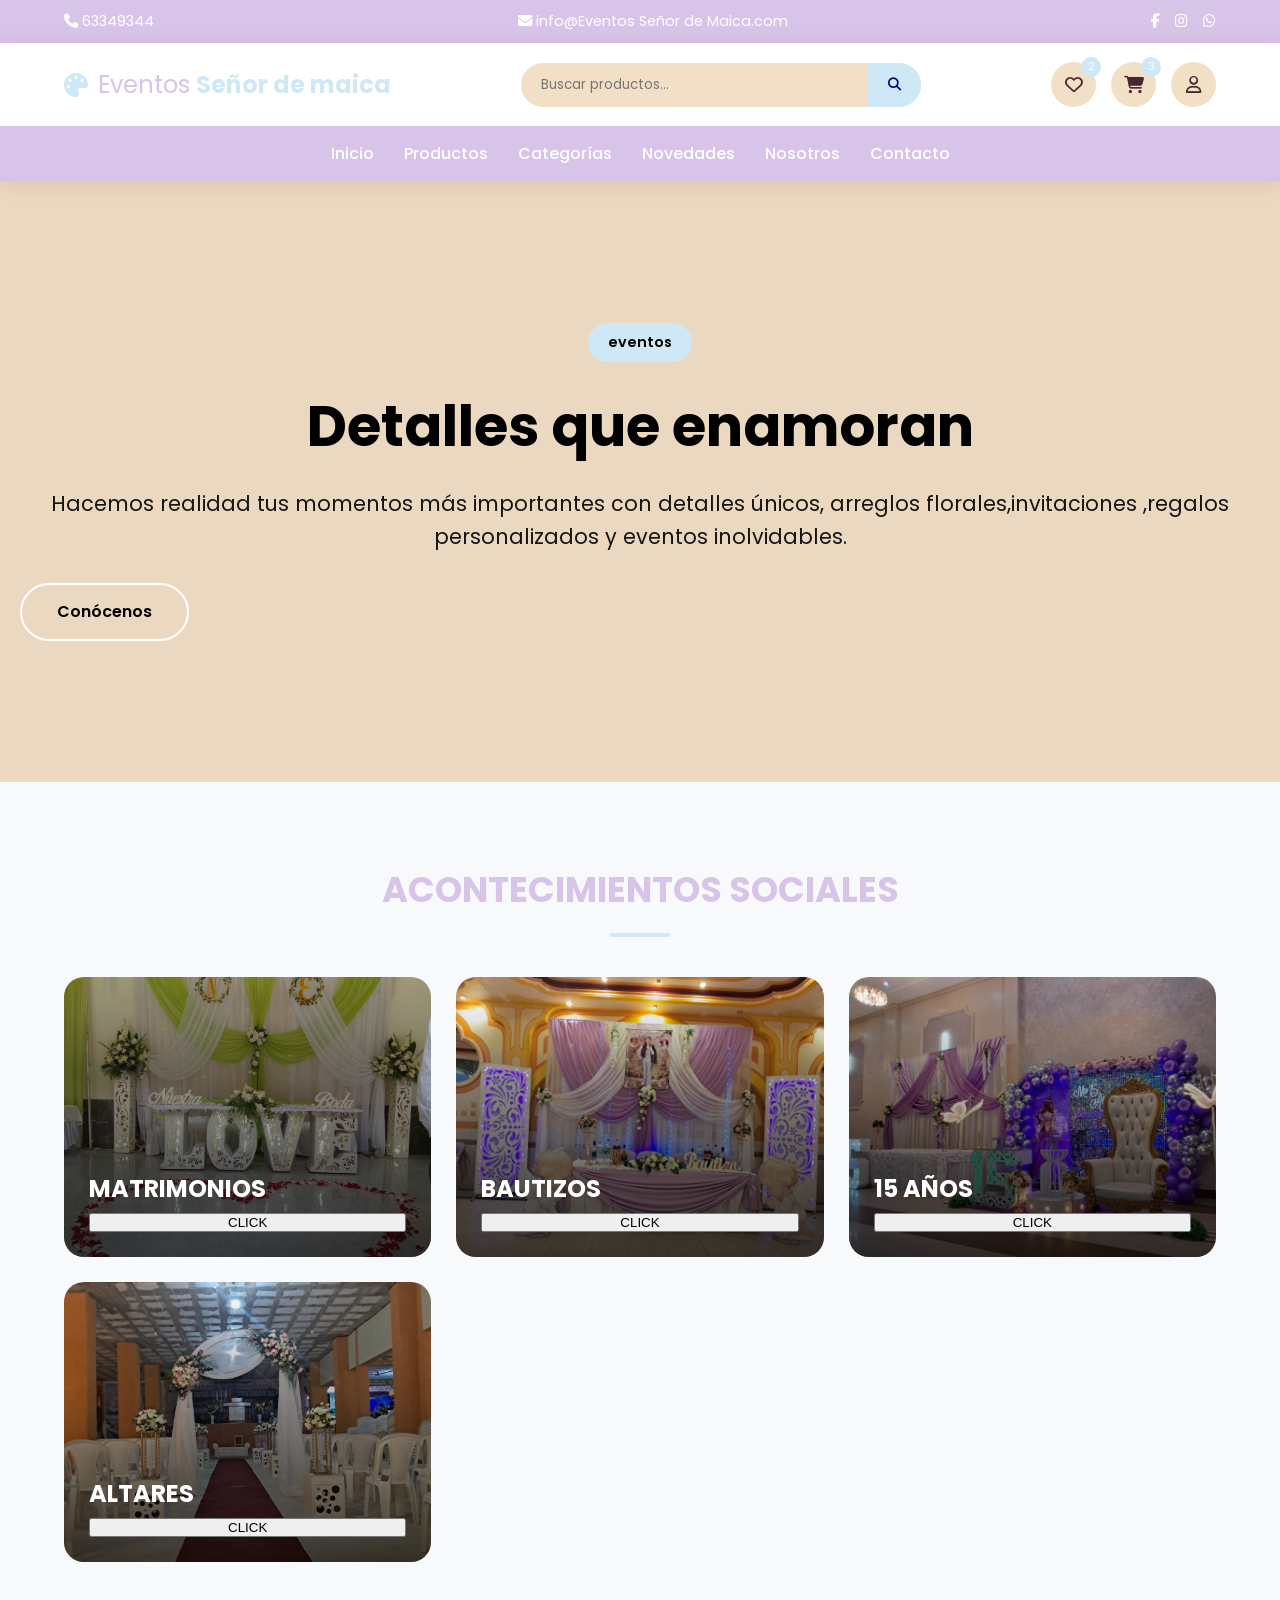
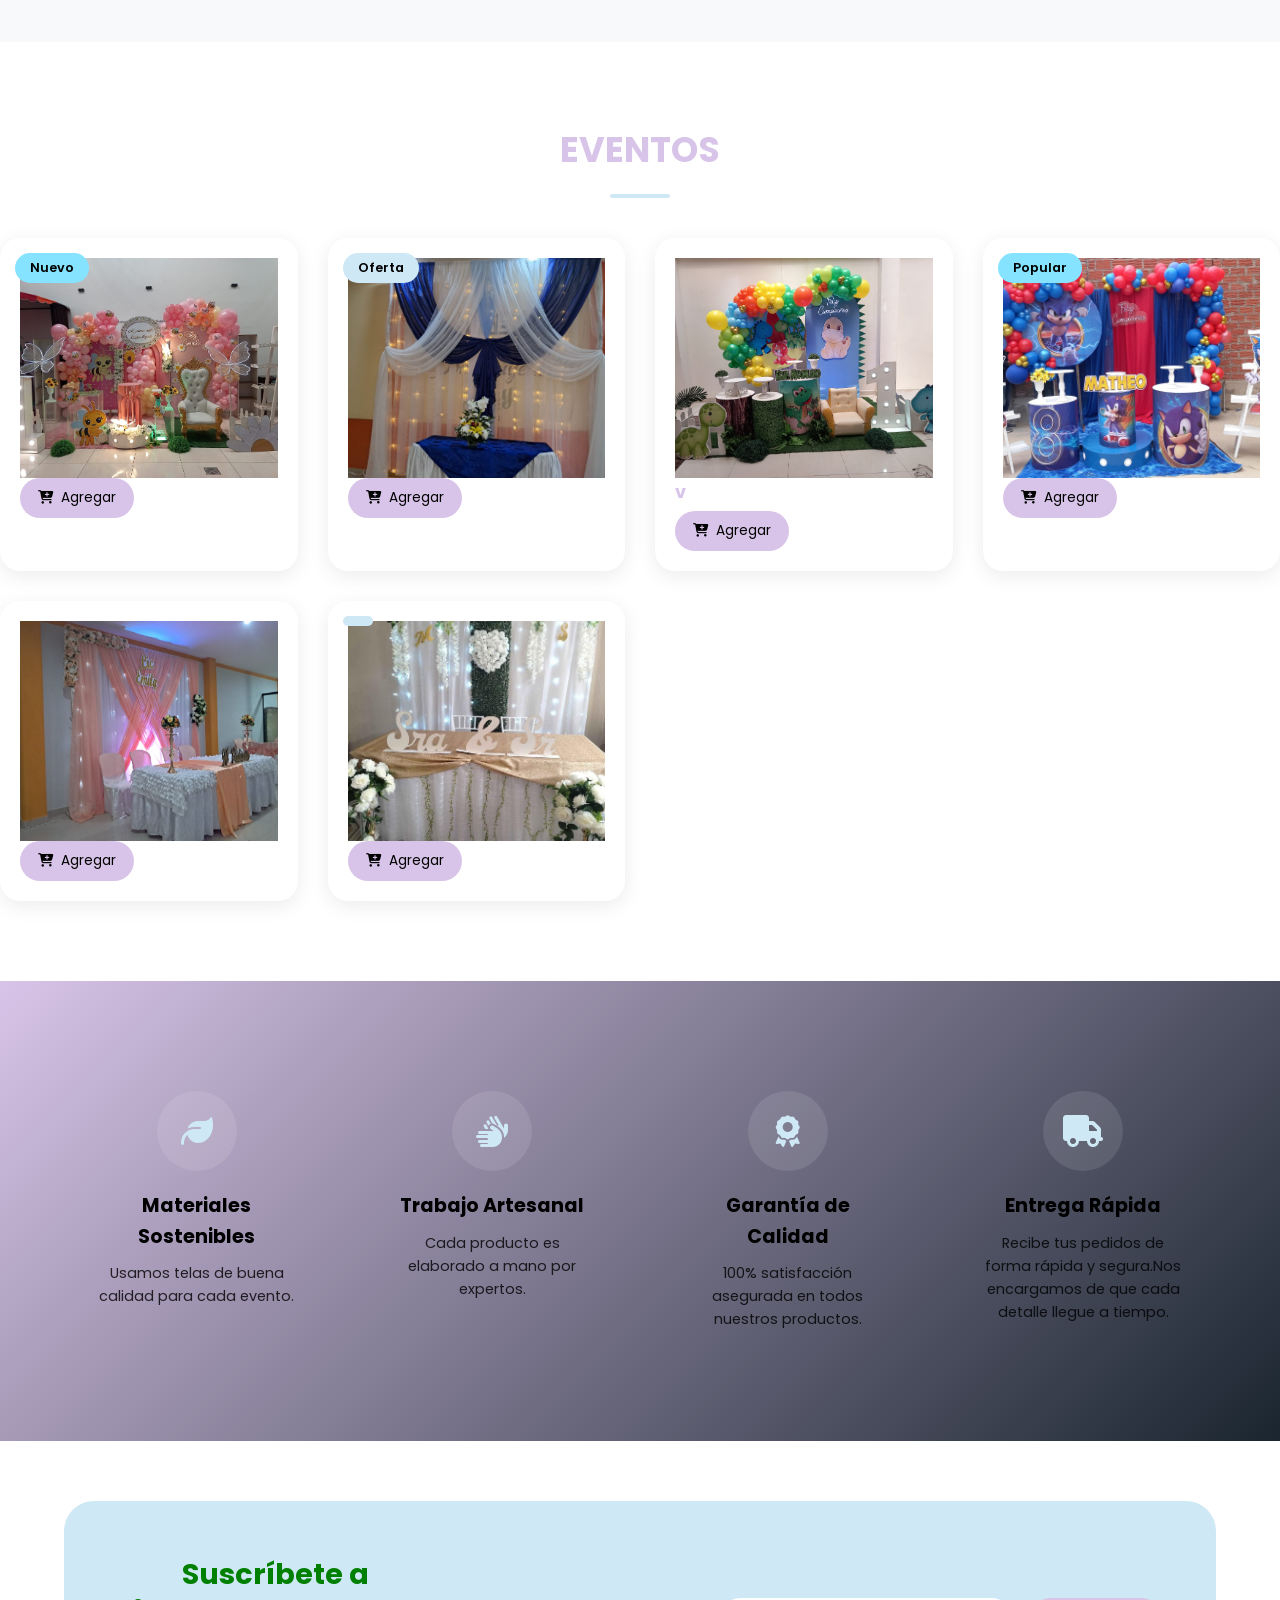
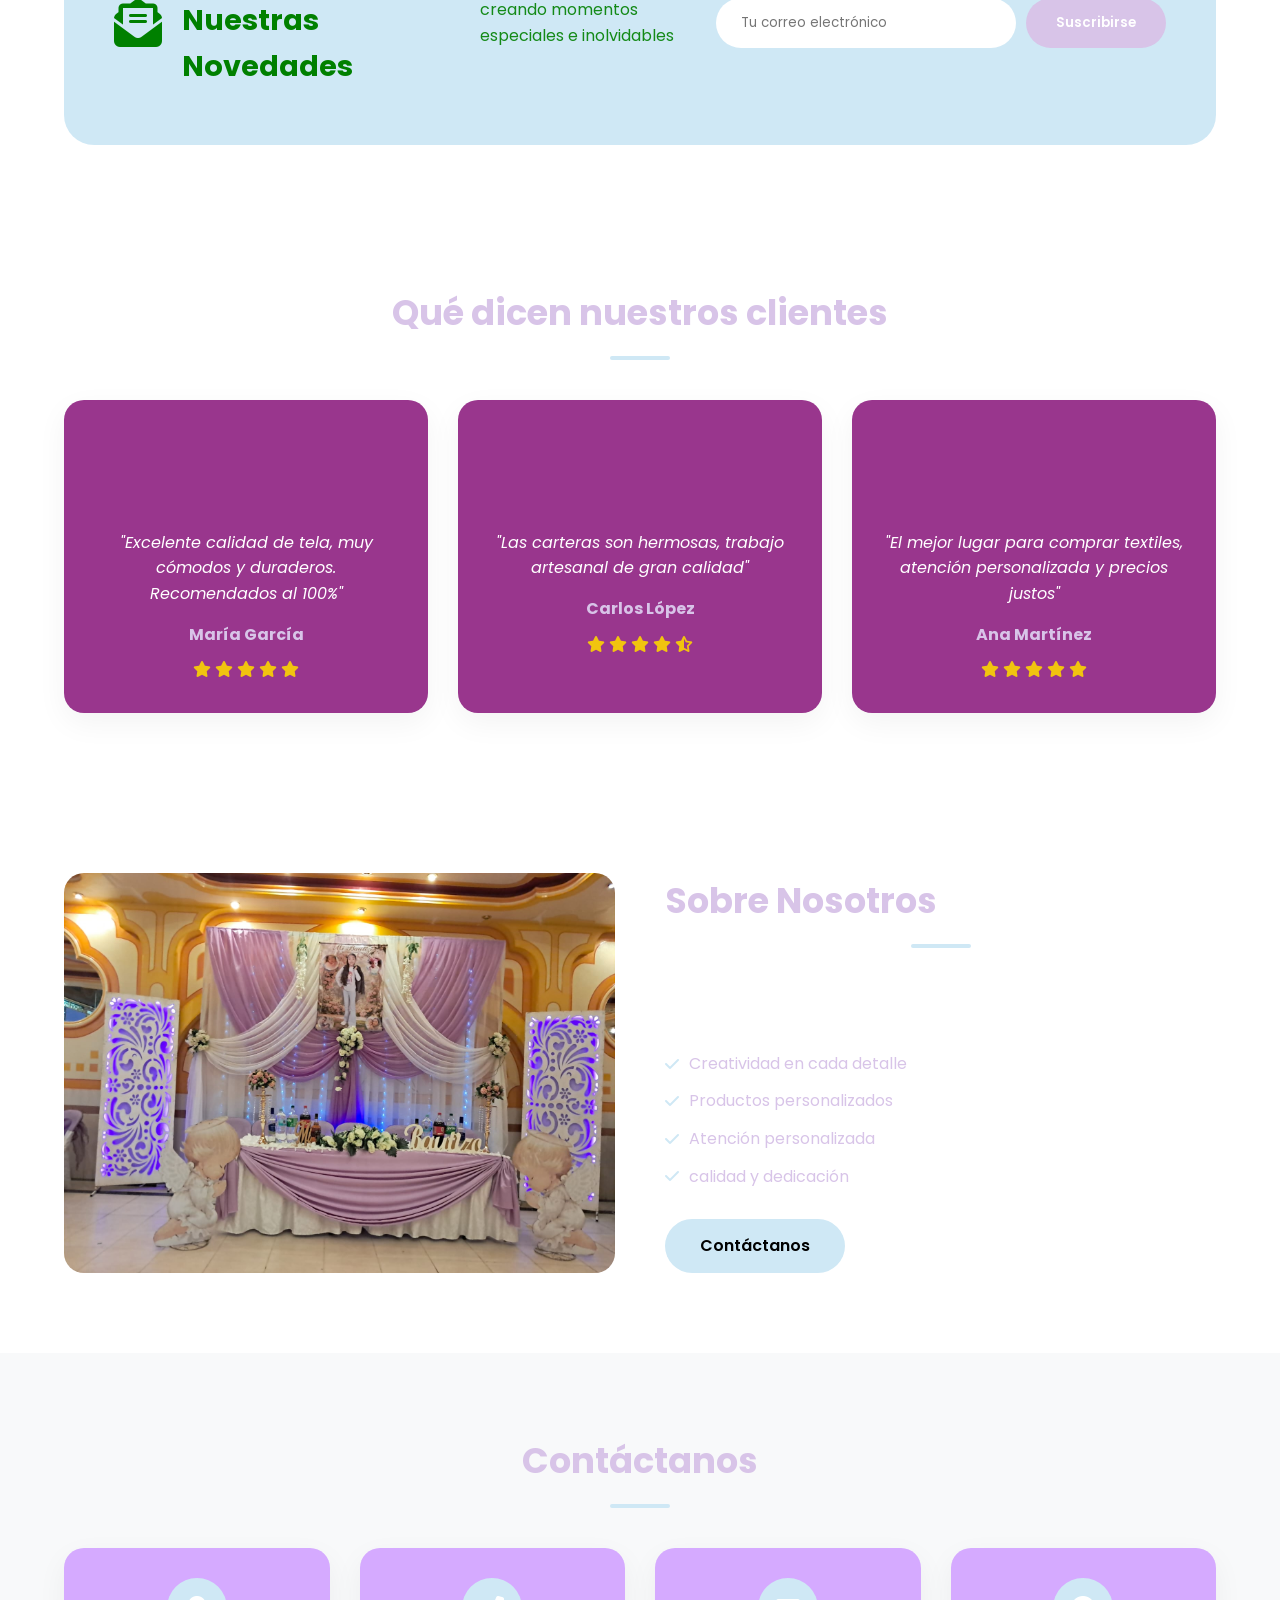
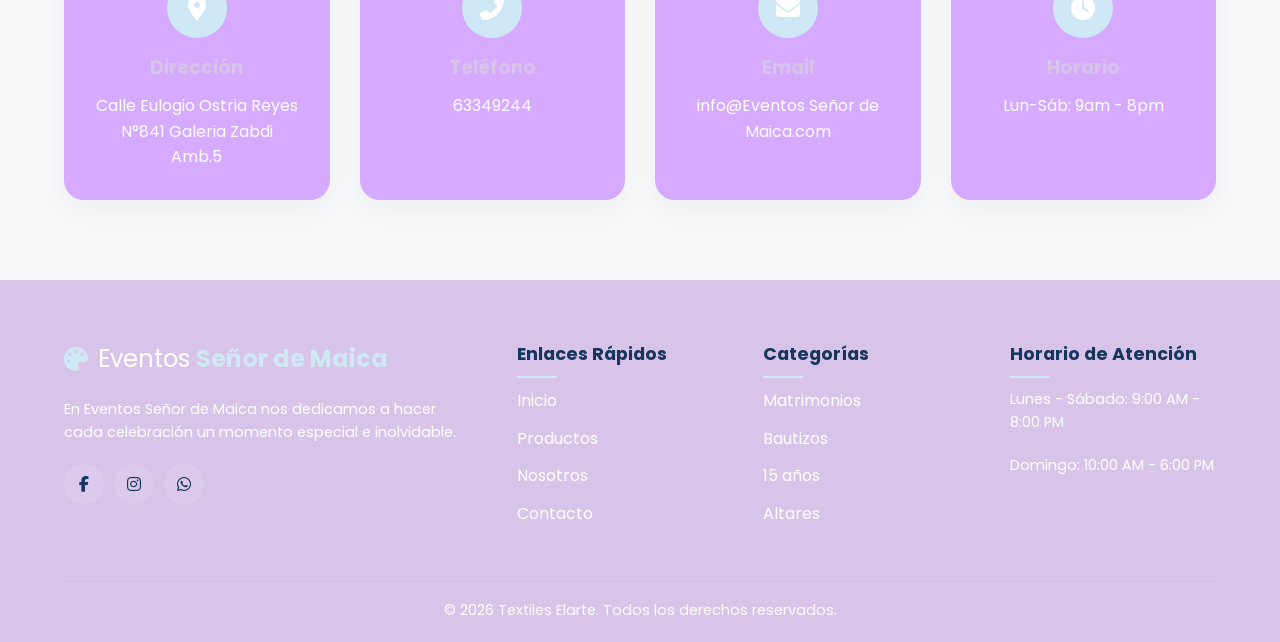
<file: index.html>
<!DOCTYPE html>
<html lang="es">
<head>
    <meta charset="UTF-8">
    <meta name="viewport" content="width=device-width, initial-scale=1.0">
    <title>Eventos Señor de maica- eventos</title>
    <link rel="stylesheet" href="styles.css">
    <link href="https://fonts.googleapis.com/css2?family=Poppins:wght@300;400;600;700&display=swap" rel="stylesheet">
    <link rel="stylesheet" href="https://cdnjs.cloudflare.com/ajax/libs/font-awesome/6.4.0/css/all.min.css">
    <style>
        li{
            color: black;
        }
    </style>
</head>
<body>
    <!-- Barra superior -->
    <div class="top-bar">
        <div class="container">
            <span><i class="fas fa-phone"></i> 63349344</span>
            <span><i class="fas fa-envelope"></i> info@Eventos Señor de Maica.com</span>
            <div class="social-icons">
                <a href="#"><i class="fab fa-facebook-f"></i></a>
                <a href="#"><i class="fab fa-instagram"></i></a>
                <a href="#"><i class="fab fa-whatsapp"></i></a>
            </div>
        </div>
    </div>

    <!-- Encabezado -->
    <header>
        <div class="container header-main">
            <div class="logo">
                <i class="fas fa-palette"></i>
                <span>Eventos <strong>Señor de maica</strong></span>
            </div>
            <div class="search-box">
                <input type="text" placeholder="Buscar productos...">
                <button><i class="fas fa-search"></i></button>
            </div>
            <div class="header-icons">
                <a href="#" class="icon-btn"><i class="far fa-heart"></i><span class="badge">2</span></a>
                <a href="#" class="icon-btn"><i class="fas fa-shopping-cart"></i><span class="badge">3</span></a>
                <a href="#" class="icon-btn"><i class="far fa-user"></i></a>
            </div>
        </div>
        <nav class="main-nav">
            <div class="container">
                <ul>
                    <li><a href="#inicio">Inicio</a></li>
                    <li><a href="#nuestros eventos">Productos</a></li>
                    <li><a href="#categorias">Categorías</a></li>
                    <li><a href="#novedades">Novedades</a></li>
                    <li><a href="#nosotros">Nosotros</a></li>
                    <li><a href="#contacto">Contacto</a></li>
                </ul>
            </div>
        </nav>
    </header>

    <!-- Hero Section -->
    <section id="inicio" class="hero">
        <div class="hero-content">
            <span class="hero-subtitle">eventos</span>
            <h2>Detalles que enamoran</h2>
            <p>Hacemos realidad tus momentos más importantes con detalles únicos, arreglos florales,invitaciones ,regalos personalizados y eventos inolvidables.</p>
            <div class="hero-buttons">
                <a href="#nosotros" class="btn btn-secondary">Conócenos</a>
            </div>
        </div>
            </div>
        </div>
    </section>

    <!-- Categorías -->
    <section id="categorias" class="categorias">
        <div class="container">
            <h2 class="section-title">ACONTECIMIENTOS SOCIALES</h2>
            <div class="grid-categorias">
                <div class="categoria">
                    <img src="flor1.jpeg" alt="MATRIMONIOS">
                    <div class="categoria-overlay">
                        <h3>MATRIMONIOS</h3>
                        <button>
                            <a href="productos.html">CLICK</a>
                        </button>
                    </div>
                </div>
                <div class="categoria">
                    <img src="cee1.jpeg" alt="Decoraciones de salones">
                    <div class="categoria-overlay">
                        <h3>BAUTIZOS</h3>
                        <button>
                            <a href="BAUTIZOS.HTML">CLICK</a>
                        </button>
                    </div>
                </div>
                <div class="categoria">
                    <img src="bruno1.jpeg" alt="15 AÑOS">
                    <div class="categoria-overlay">
                        <h3>15 AÑOS</h3>
                        <button>
                            <a href="15 AÑOS.HTML">CLICK</a>
                        </button>
                    </div>
                </div>
                <div class="categoria">
                    <img src="na1.jpeg" alt="Invitaciones Personalizadas">
                    <div class="categoria-overlay">
                        <h3>ALTARES </h3>
                        <button>
                            <a href="ALTARES.HTML">CLICK</a>
                        </button>

</div>



    </section>

    <!-- Productos -->
    <section id="nuestros eventos" class="productos">
        <div class="container">
            <h2 class="section-title">EVENTOS </h2>
            </div>
            <div class="grid-productos">
                <!-- Producto 1 -->
                <div class="producto">
                    <div class="producto-badge">Nuevo</div>
                    <div class="producto-img">
                        <img src="za1.jpeg" alt="">
                        <div class="producto-actions">
                            <button><i class="far fa-heart"></i></button>
                            <button><i class="fas fa-search"></i></button>
                            <button><i class="fas fa-random"></i></button>
                        </div>
                    </div>
                    <div class="producto-footer">
                        <button class="btn-producto"><i class="fas fa-cart-plus"></i> Agregar</button>
                    </div>
                </div>
                <!-- Producto 2 -->
                <div class="producto">
                    <div class="producto-badge oferta">Oferta</div>
                    <div class="producto-img">
                        <img src="zi1.jpeg" alt=>
                        <div class="producto-actions">
                            <button><i class="far fa-heart"></i></button>
                            <button><i class="fas fa-search"></i></button>
                            <button><i class="fas fa-random"></i></button>
                        </div>
                    </div>
                    <div class="producto-footer">
                        <button class="btn-producto"><i class="fas fa-cart-plus"></i> Agregar</button>
                    </div>
                </div>
                <!-- Producto 3 -->
                <div class="producto">
                    <div class="producto-img">
                        <img src="ze1.jpeg" alt="Cartera de tela">
                        <div class="producto-actions">
                            <button><i class="far fa-heart"></i></button>
                            <button><i class="fas fa-search"></i></button>
                            <button><i class="fas fa-random"></i></button>
                        </div>
                    </div>
                    <h3>v</h3>
                    <div class="producto-footer">
                        <button class="btn-producto"><i class="fas fa-cart-plus"></i> Agregar</button>
                    </div>
                </div>
                <!-- Producto 4 -->
                <div class="producto">
                    <div class="producto-badge">Popular</div>
                    <div class="producto-img">
                        <img src="zo1.jpeg" alt="Polo variant">
                        <div class="producto-actions">
                            <button><i class="far fa-heart"></i></button>
                            <button><i class="fas fa-search"></i></button>
                            <button><i class="fas fa-random"></i></button>
                        </div>
                    </div>
                    <div class="producto-footer">
                        <button class="btn-producto"><i class="fas fa-cart-plus"></i> Agregar</button>
                    </div>
                </div>
                <!-- Producto 5 -->
                <div class="producto">
                    <div class="producto-img">
                        <img src="zu1.jpeg" alt="Cinturón variant">
                        <div class="producto-actions">
                            <button><i class="far fa-heart"></i></button>
                            <button><i class="fas fa-search"></i></button>
                            <button><i class="fas fa-random"></i></button>
                        </div>
                    </div>
                    <div class="producto-footer">
                        <button class="btn-producto"><i class="fas fa-cart-plus"></i> Agregar</button>
                    </div>
                </div>
                <!-- Producto 6 -->
                <div class="producto">
                    <div class="producto-badge oferta"></div>
                    <div class="producto-img">
                        <img src="ta1.jpeg" alt="Cartera variant">
                        <div class="producto-actions">
                            <button><i class="far fa-heart"></i></button>
                            <button><i class="fas fa-search"></i></button>
                            <button><i class="fas fa-random"></i></button>
                        </div>
                    </div>

                    <div class="producto-footer">
                        <button class="btn-producto"><i class="fas fa-cart-plus"></i> Agregar</button>
                    </div>
                </div>
            </div>
        </div>
    </section>

    <!-- Por qué elegirnos -->
    <section class="why-us">
        <div class="container">
            <div class="why-us-grid">
                <div class="why-us-item">
                    <div class="why-us-icon">
                        <i class="fas fa-leaf"></i>
                    </div>
                    <h3>Materiales Sostenibles</h3>
                    <p>Usamos telas de buena calidad para cada evento.</p>
                </div>
                <div class="why-us-item">
                    <div class="why-us-icon">
                        <i class="fas fa-hands"></i>
                    </div>
                    <h3>Trabajo Artesanal</h3>
                    <p>Cada producto es elaborado a mano por expertos.</p>
                </div>
                <div class="why-us-item">
                    <div class="why-us-icon">
                        <i class="fas fa-award"></i>
                    </div>
                    <h3>Garantía de Calidad</h3>
                    <p>100% satisfacción asegurada en todos nuestros productos.</p>
                </div>
                <div class="why-us-item">
                    <div class="why-us-icon">
                        <i class="fas fa-truck"></i>
                    </div>
                    <h3>Entrega Rápida</h3>
                    <p>Recibe tus pedidos de forma rápida y segura.Nos encargamos de que cada detalle llegue a tiempo.</p>
                </div>
            </div>
        </div>
    </section>

    <!-- Novedades -->
    <section id="novedades" class="novedades">
        <div class="container">
            <div class="newsletter">
                <div class="newsletter-content">
                    <i class="fas fa-envelope-open-text"></i>
                    <h2>Suscríbete a Nuestras Novedades</h2>
                    <p>creando momentos especiales e inolvidables</p>
                </div>
                <form class="newsletter-form">
                    <input type="email" placeholder="Tu correo electrónico">
                    <button type="submit">Suscribirse</button>
                </form>
            </div>
        </div>
    </section>

    <!-- Testimonios -->
    <section class="testimonios">
        <div class="container">
            <h2 class="section-title">Qué dicen nuestros clientes</h2>
            <div class="grid-testimonios">
                <div class="testimonio">
                    <div class="testimonio-img">
                    </div>
                    <p class="testimonio-text">"Excelente calidad de tela, muy cómodos y duraderos. Recomendados al 100%"</p>
                    <h4>María García</h4>
                    <div class="testimonio-stars">
                        <i class="fas fa-star"></i>
                        <i class="fas fa-star"></i>
                        <i class="fas fa-star"></i>
                        <i class="fas fa-star"></i>
                        <i class="fas fa-star"></i>
                    </div>
                </div>
                <div class="testimonio">
                    <div class="testimonio-img">
                    </div>
                    <p class="testimonio-text">"Las carteras son hermosas, trabajo artesanal de gran calidad"</p>
                    <h4>Carlos López</h4>
                    <div class="testimonio-stars">
                        <i class="fas fa-star"></i>
                        <i class="fas fa-star"></i>
                        <i class="fas fa-star"></i>
                        <i class="fas fa-star"></i>
                        <i class="fas fa-star-half-alt"></i>
                    </div>
                </div>
                <div class="testimonio">
                    <div class="testimonio-img">
                    </div>
                    <p class="testimonio-text">"El mejor lugar para comprar textiles, atención personalizada y precios justos"</p>
                    <h4>Ana Martínez</h4>
                    <div class="testimonio-stars">
                        <i class="fas fa-star"></i>
                        <i class="fas fa-star"></i>
                        <i class="fas fa-star"></i>
                        <i class="fas fa-star"></i>
                        <i class="fas fa-star"></i>
                    </div>
                </div>
            </div>
        </div>
    </section>

    <!-- Nosotros -->
    <section id="nosotros" class="nosotros">
        <div class="container">
            <div class="nosotros-grid">
                <div class="nosotros-img">
                    <img src="cee1.jpeg" alt="Nuestra tienda">
                </div>
                <div class="nosotros-content">
                    <h2 class="section-title" style="text-align: left;">Sobre Nosotros</h2>
                    <p>En Eventos Señor de Maica nos dedicamos a crear momentos especiales y convertir cada celebracion en un recuerdo inolvidable
                    <ul class="nosotros-features">
                        <li><i class="fas fa-check"></i> Creatividad en cada detalle</li>
                        <li><i class="fas fa-check"></i> Productos personalizados</li>
                        <li><i class="fas fa-check"></i> Atención personalizada</li>
                        <li><i class="fas fa-check"></i> calidad y dedicación</li>
                    </ul>
                    <a href="#contacto" class="btn btn-primary">Contáctanos</a>
                </div>
            </div>
        </div>
    </section>

    <!-- Contacto -->
    <section id="contacto" class="contacto">
        <div class="container">
            <h2 class="section-title">Contáctanos</h2>
            <div class="contacto-grid">
                <div class="contacto-item">
                    <i class="fas fa-map-marker-alt"></i>
                    <h3>Dirección</h3>
                    <p>Calle Eulogio Ostria Reyes  N°841 Galeria Zabdi Amb.5  </p>
                </div>
                <div class="contacto-item">
                    <i class="fas fa-phone-alt"></i>
                    <h3>Teléfono</h3>
                    <p>63349244</p>
                </div>
                <div class="contacto-item">
                    <i class="fas fa-envelope"></i>
                    <h3>Email</h3>
                    <p>info@Eventos Señor de Maica.com</p>
                </div>
                <div class="contacto-item">
                    <i class="fas fa-clock"></i>
                    <h3>Horario</h3>
                    <p>Lun-Sáb: 9am - 8pm</p>
                </div>
            </div>
        </div>
    </section>

    <!-- Footer -->
    <footer>
        <div class="container">
            <div class="footer-grid">
                <div class="footer-col">
                    <div class="logo">
                        <i class="fas fa-palette"></i>
                        <span>Eventos <strong>Señor de Maica</strong></span>
                    </div>
                    <p>En Eventos Señor de Maica nos dedicamos a hacer cada celebración un momento especial e inolvidable.</p>
                    <div class="footer-social">
                        <a href="#"><i class="fab fa-facebook-f"></i></a>
                        <a href="#"><i class="fab fa-instagram"></i></a>
                        <a href="#"><i class="fab fa-whatsapp"></i></a>
                    </div>
                </div>
                
<div class="footer-col">
    <h4>Enlaces Rápidos</h4>
    <ul>
        <li><a href="#inicio">Inicio</a></li>
        <li><a href="#nuestros-eventos">Productos</a></li>
        <li><a href="#nosotros">Nosotros</a></li>
        <li><a href="#contacto">Contacto</a></li>
    </ul>
</div>

<div class="footer-col">
    <h4>Categorías</h4>
    <ul>
        <li><a href="productos.html">Matrimonios</a></li>
        <li><a href="BAUTIZOS.HTML">Bautizos</a></li>
        <li><a href="15%20AÑOS.HTML">15 años</a></li>
        <li><a href="ALTARES.HTML">Altares</a></li>
    </ul>
</div>
                <div class="footer-col">
                    <h4>Horario de Atención</h4>
                    <p>Lunes - Sábado: 9:00 AM - 8:00 PM</p>
                    <p>Domingo: 10:00 AM - 6:00 PM</p>
                </div>
            </div>
            <div class="footer-bottom">
                <p>&copy; 2026 Textiles Elarte. Todos los derechos reservados.</p>
            </div>
        </div>
    </footer>
</body>
</html>
</file>
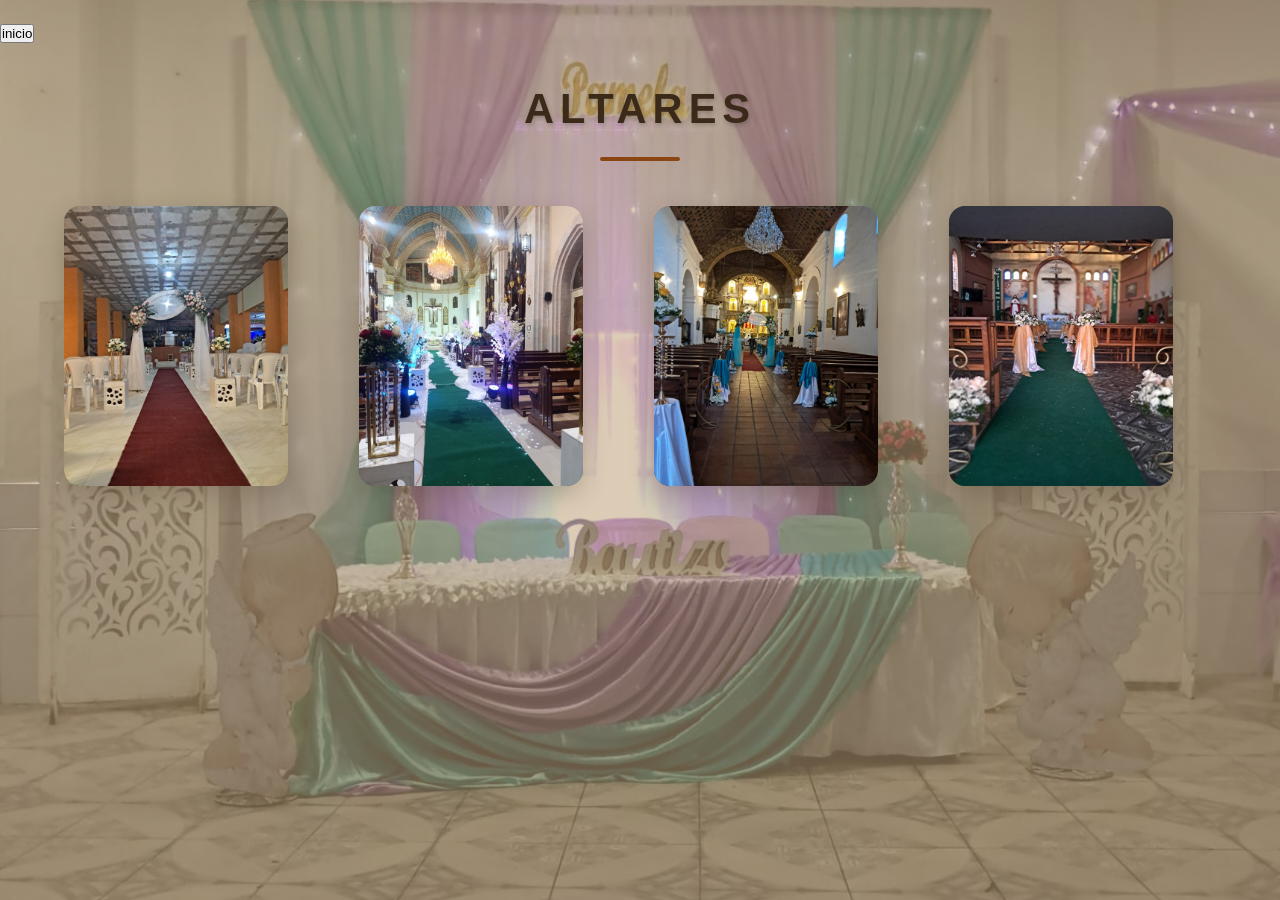
<file: ALTARES.HTML>
<!DOCTYPE html>
<html lang="en">
<head>
    <meta charset="UTF-8">
    <meta name="viewport" content="width=device-width, initial-scale=1.0">
   <link rel="stylesheet" href="styles.css">
    <title>ALTARES</title>
    <style>
       :root {
            --primary: #8b4513;
            --primary-dark: #6b3410;
            --dark: #3b2a1a;
            --light: #fdf6ec;
            --bg: rgb(192, 163, 124);
            --shadow: 0 8px 24px rgba(59, 42, 26, 0.25);
        }
 
        * {
            box-sizing: border-box;
        }
 
        body {
            margin: 0;
            padding: 20px 0 60px;
            background-color: var(--bg);
            /* Capa semitransparente + imagen de fondo */
            background-image:
                linear-gradient(rgba(192, 163, 124, 0.55), rgba(192, 163, 124, 0.55)),
                url('coo1.jpeg');
            background-size: cover;
            background-position: center;
            background-repeat: no-repeat;
            background-attachment: fixed;
            font-family: 'Segoe UI', Tahoma, Geneva, Verdana, sans-serif;
            color: var(--dark);
            min-height: 100vh;
        }
 
        /* Botón de inicio */
        .btn-inicio {
            display: inline-block;
            margin: 10px 0 10px 5%;
            padding: 0;
            border: none;
            border-radius: 30px;
            background: var(--primary);
            box-shadow: var(--shadow);
            cursor: pointer;
            transition: transform 0.2s ease, background 0.2s ease;
        }
 
        .btn-inicio a {
            display: block;
            padding: 10px 26px;
            color: var(--light);
            text-decoration: none;
            font-weight: 600;
            text-transform: uppercase;
            letter-spacing: 1px;
            font-size: 0.9rem;
        }
 
        .btn-inicio:hover {
            background: var(--primary-dark);
            transform: translateY(-2px);
        }
 
        .container {
            width: 90%;
            max-width: 1200px;
            margin: 0 auto;
        }
 
        .section-title {
            text-align: center;
            font-size: 2.6rem;
            letter-spacing: 6px;
            text-transform: uppercase;
            color: var(--dark);
            margin: 30px 0 45px;
            position: relative;
            text-shadow: 1px 2px 4px rgba(0, 0, 0, 0.2);
        }
 
        .section-title::after {
            content: '';
            display: block;
            width: 80px;
            height: 4px;
            background: var(--primary);
            margin: 15px auto 0;
            border-radius: 2px;
        }
 
        /* Galería */
        .grid-categorias {
            display: grid;
            grid-template-columns: repeat(auto-fit, minmax(260px, 1fr));
            gap: 28px;
        }
 
        .categoria {
            position: relative;
            overflow: hidden;
            border-radius: 16px;
            box-shadow: var(--shadow);
            background: url(bu1.jpeg);
            aspect-ratio: 4 / 5;
            transition: transform 0.35s ease, box-shadow 0.35s ease;
        }
 
        .categoria img {
            width: 100%;
            height: 100%;
            object-fit: cover;
            display: block;
            transition: transform 0.6s ease;
        }
 
        .categoria-overlay {
            position: absolute;
            inset: 0;
            background: linear-gradient(to top, rgba(59, 42, 26, 0.65), transparent 55%);
            opacity: 0;
            transition: opacity 0.35s ease;
        }
 
        .categoria:hover {
            transform: translateY(-8px);
            box-shadow: 0 14px 34px rgba(59, 42, 26, 0.4);
        }
 
        .categoria:hover img {
            transform: scale(1.08);
        }
 
        .categoria:hover .categoria-overlay {
            opacity: 1;
        }
 
        /* Responsive */
        @media (max-width: 600px) {
            .section-title {
                font-size: 1.8rem;
                letter-spacing: 3px;
            }
 
            .grid-categorias {
                gap: 20px;
            }
        }

    </style>
</head>
<body>
    <button>
        <a href="index.html">inicio</a>
    </button>
    <section >
          
        <div class="container">
            <h2 class="section-title">ALTARES</h2>
            <div class="grid-categorias">
                <div class="categoria">
                    <img src="na1.jpeg" alt="Decoraciones parta eventos">
                    <div class="categoria-overlay">

                    </div>

                </div> <div class="categoria">
                    <img src="ne1.jpeg" alt="Regalos y sorpresas">
                    <div class="categoria-overlay">
                    </div>
                </div>
                 <div class="categoria">
                    <img src="ni1.jpeg" alt="Regalos y sorpresas">
                    <div class="categoria-overlay">
                    </div>
                </div>

    <div class="categoria">
        <img src="no1.jpeg" alt="Regalos y sorpresas">
        <div class="categoria-overlay">
        
        </div>
    </div>

    
</body>
</html>
</file>
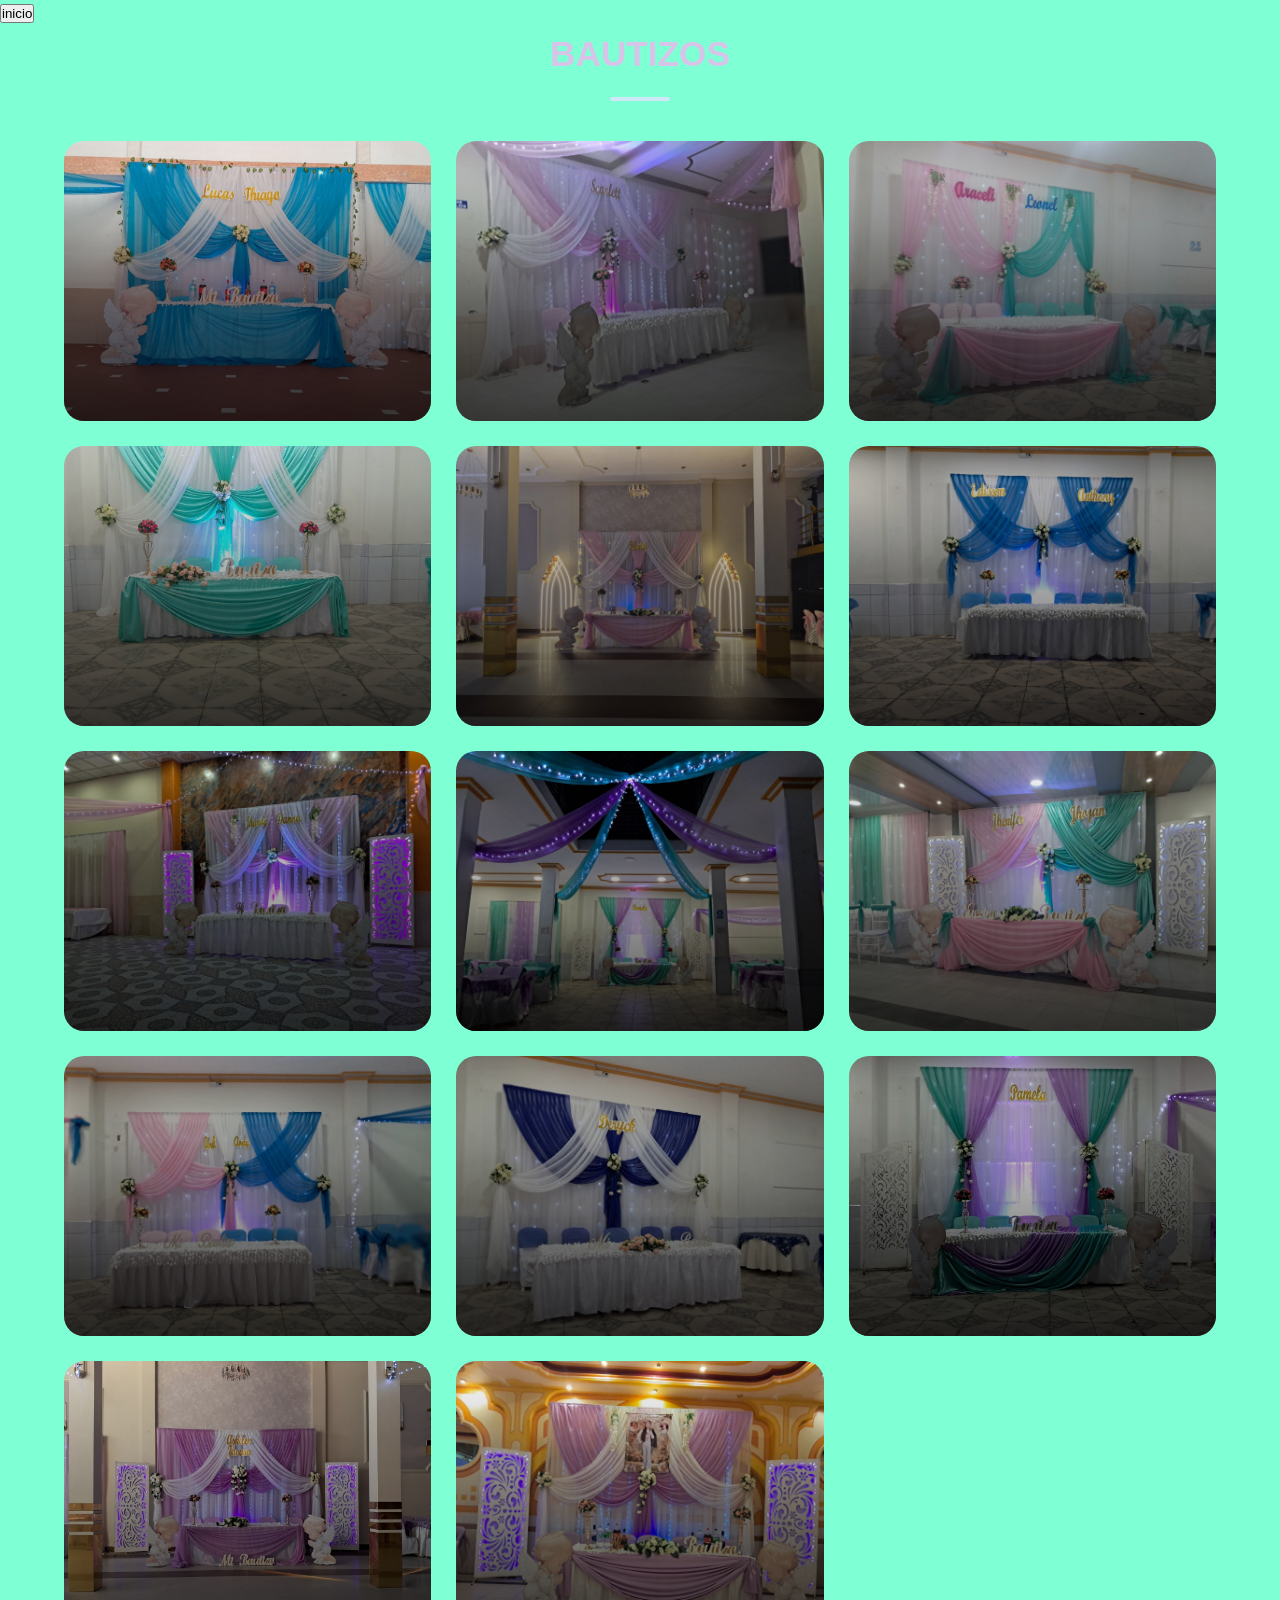
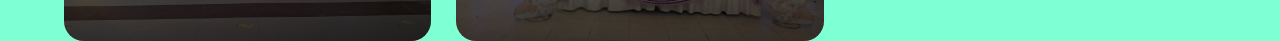
<file: BAUTIZOS.HTML>
<!DOCTYPE html>
<html lang="en">
<head>
    <meta charset="UTF-8">
    <meta name="viewport" content="width=device-width, initial-scale=1.0">
    <link rel="stylesheet" href="styles.css">
    <title>BAUTIZOS</title>
    <style>
        body{
            background-color: aquamarine;
        } 
    </style>
</head>
<body>
    <button>
        <a href="index.html">inicio</a>
    </button>
    <section >

        <div class="container">
            <h2 class="section-title">BAUTIZOS</h2>
            <div class="grid-categorias">
                <div class="categoria">
                    <img src="ka1.jpeg" alt="Decoraciones parta eventos">
                    <div class="categoria-overlay">
                    </div>
                    </div>
                    <div class="categoria">
                    <img src="ros1.jpeg" alt="Regalos y sorpresas">
                    <div class="categoria-overlay">
                    </div>
                </div>
                <div class="categoria">
                    <img src="kell1.jpeg" alt="Rosas y arreglos florales">
                    <div class="categoria-overlay">
                    </div>
                </div>
                <div class="categoria">
                    <img src="jha1.jpeg" alt="Invitaciones Personalizadas">
                    <div class="categoria-overlay">

                </div>
                  </div>
                    <div class="categoria">
                    <img src="buho1.jpeg" alt="Regalos y sorpresas">
                    <div class="categoria-overlay">
                    </div>
 </div>
                    <div class="categoria">
                    <img src="casa1.jpeg" alt="Regalos y sorpresas">
                    <div class="categoria-overlay">
                    </div>
</div>
                    <div class="categoria">
                    <img src="cele1.jpeg" alt="Regalos y sorpresas">
                    <div class="categoria-overlay">
                    </div>
</div>
                    <div class="categoria">
                    <img src="look1.jpeg" alt="Regalos y sorpresas">
                    <div class="categoria-overlay">
                    </div>
                </div>
                    <div class="categoria">
                    <img src="name1.jpeg" alt="Regalos y sorpresas">
                    <div class="categoria-overlay">
                    </div>
                </div>
                 <div class="categoria">
                    <img src="huawei1.jpeg" alt="Regalos y sorpresas">
                    <div class="categoria-overlay">
                    </div>
                </div>
                <div class="categoria">
                    <img src="jj1.jpeg" alt="Regalos y sorpresas">
                    <div class="categoria-overlay">
                    </div>
                </div>
                <div class="categoria">
                    <img src="coo1.jpeg" alt="Regalos y sorpresas">
                    <div class="categoria-overlay">
                    </div>
                </div>
                <div class="categoria">
                    <img src="caa1.jpeg" alt="Regalos y sorpresas">
                    <div class="categoria-overlay">
                    </div>
                </div>
                  <div class="categoria">
                    <img src="cee1.jpeg" alt="Regalos y sorpresas">
                    <div class="categoria-overlay">
                    </div>
                </div>
</file>
<file: styles.css>
/* Variables */
:root {
    --primary: #CFE8F5;
    --primary-dark: #CFE8F5;
    --secondary: #85e3ff;
    --dark: #D8C4E8;
    --light: #F1E0C5;
    --white: #ffffff;
    --gray: #ffffff;
    --shadow: 0 10px 30px rgba(0,0,0,0.1);
    --transition: all 0.3s ease;
}

/* Reset */
* {
    margin: 0;
    padding: 0;
    box-sizing: border-box;
}

body {
    font-family: 'Poppins', sans-serif;
    line-height: 1.6;
    color: #4A2633;
    background: "invi1.jpeg";
    /*background-color: #ffffff;*/
    overflow-x: hidden;
}

.container {
    width: 90%;
    max-width: 1200px;
    margin: 0 auto;
}

a {
    text-decoration: none;
    color: inherit;
}

ul {
    list-style: none;
}

img {
    max-width: 100%;
}

/* Top Bar */
.top-bar {
    background: var(--dark);
    color: var(--white);
    padding: 10px 0;
    font-size: 0.9rem;
}

.top-bar .container {
    display: flex;
    justify-content: space-between;
    align-items: center;
}

.top-bar .social-icons {
    display: flex;
    gap: 15px;
}

.top-bar .social-icons a {
    color: var(--white);
    transition: var(--transition);
}

.top-bar .social-icons a:hover {
    color: var(--secondary);
}

/* Header */
header {
    background: var(--white);
    box-shadow: 0 2px 20px rgba(0,0,0,0.08);
    position: sticky;
    top: 0;
    z-index: 1000;
}

.header-main {
    display: flex;
    justify-content: space-between;
    align-items: center;
    padding: 1.2rem 0;
}

.logo {
    display: flex;
    align-items: center;
    gap: 10px;
    font-size: 1.5rem;
    color: var(--dark);
}

.logo i {
    color: var(--primary);
}

.logo strong {
    color: var(--primary);
}

.search-box {
    display: flex;
    background: var(--light);
    border-radius: 50px;
    overflow: hidden;
    width: 400px;
}

.search-box input {
    flex: 1;
    padding: 12px 20px;
    border: none;
    background: transparent;
    outline: none;
    font-family: inherit;
}

.search-box button {
    padding: 12px 20px;
    border: none;
    background: var(--primary);
    color: navy;
    cursor: pointer;
    transition: var(--transition);
}

.search-box button:hover {
    background: var(--primary-dark);
}

.header-icons {
    display: flex;
    gap: 15px;
}

.icon-btn {
    position: relative;
    width: 45px;
    height: 45px;
    display: flex;
    align-items: center;
    justify-content: center;
    background: var(--light);
    border-radius: 50%;
    font-size: 1.1rem;
    transition: var(--transition);
}

.icon-btn:hover {
    background: var(--primary);
    color: greenyellow;
}

.icon-btn .badge {
    position: absolute;
    top: -5px;
    right: -5px;
    background: var(--primary);
    color: white;
    font-size: 0.7rem;
    width: 20px;
    height: 20px;
    border-radius: 50%;
    display: flex;
    align-items: center;
    justify-content: center;
}

/* Navigation */
.main-nav {
    background: var(--dark);
    padding: 0;
}

.main-nav ul {
    display: flex;
    justify-content: center;
    gap: 30px;
}

.main-nav a {
    display: block;
    padding: 15px 0;
    color: var(--white);
    font-weight: 500;
    position: relative;
    transition: var(--transition);
}

.main-nav a::after {
    content: '';
    position: absolute;
    bottom: 0;
    left: 0;
    width: 0;
    height: 3px;
    background: var(--primary);
    transition: var(--transition);
}

.main-nav a:hover::after,
.main-nav a.active::after {
    width: 100%;
}

.main-nav a:hover {
    color: var(--secondary);
}

/* Hero */
.hero {
    background: #EAD8C0;
    background-size: cover;
    background-position: center;
    min-height: 600px;
    display: flex;
    flex-direction: column;
    justify-content: center;
    align-items: center;
    text-align: center;
    color: black;
    padding: 100px 20px 50px;
    position: relative;
}

.hero-subtitle {
    background: var(--primary);
    padding: 8px 20px;
    border-radius: 30px;
    font-size: 0.9rem;
    font-weight: 600;
    margin-bottom: 20px;
    display: inline-block;
}

.hero h2 {
    font-size: 3.5rem;
    margin-bottom: 15px;
    font-weight: 700;
}

.hero p {
    font-size: 1.3rem;
    margin-bottom: 30px;
    opacity: 0.9;
}

.hero-buttons {
    display: flex;
    gap: 20px;
    margin-bottom: 50px;
}

.btn {
    display: inline-block;
    padding: 14px 35px;
    border-radius: 50px;
    font-weight: 600;
    transition: var(--transition);
    cursor: pointer;
    border: none;
}

.btn-primary {
    background: var(--primary);
    color: black;
}

.btn-primary:hover {
    background: var(--primary-dark);
    transform: translateY(-3px);
    box-shadow: 0 10px 20px rgba(231, 76, 60, 0.3);
}

.btn-secondary {
    background: transparent;
    color: black;
    border: 2px solid white;
}

.btn-secondary:hover {
    background: whithe;
    color: var(--dark);
}

.hero-features {
    display: flex;
    gap: 40px;
    background: rgba(255,255,255,0.1);
    backdrop-filter: blur(10px);
    padding: 25px 40px;
    border-radius: 15px;
}

.feature {
    display: flex;
    align-items: center;
    gap: 15px;
}

.feature i {
    font-size: 2rem;
    color: var(--primary);
}

.feature strong {
    display: block;
    font-size: 1rem;
}

.feature span {
    font-size: 0.85rem;
    opacity: 0.8;
}

/* Categorías */
.categorias {
    padding: 80px 0;
    background: #f8f9fa;
}

.section-title {
    text-align: center;
    font-size: 2.2rem;
    color: var(--dark);
    margin-bottom: 40px;
    position: relative;
}

.section-title::after {
    content: '';
    display: block;
    width: 60px;
    height: 4px;
    background: var(--primary);
    margin: 15px auto 0;
    border-radius: 2px;
}

.grid-categorias {
    display: grid;
    grid-template-columns: repeat(3, 1fr);
    gap: 25px;
}

.categoria {
    position: relative;
    height: 280px;
    border-radius: 20px;
    overflow: hidden;
    cursor: pointer;
}

.categoria img {
    width: 100%;
    height: 100%;
    object-fit: cover;
    transition: var(--transition);
}

.categoria:hover img {
    transform: scale(1.1);
}

.categoria-overlay {
    position: absolute;
    inset: 0;
    background: linear-gradient(to top, rgba(0,0,0,0.7), transparent);
    display: flex;
    flex-direction: column;
    justify-content: flex-end;
    padding: 25px;
    color: white;
}

.categoria-overlay h3 {
    font-size: 1.5rem;
    margin-bottom: 5px;
}

.categoria-overlay p {
    font-size: 0.9rem;
    opacity: 0.8;
}

/* Productos */
.productos {
    padding: 80px 0;
}

.product-tabs {
    display: flex;
    justify-content: center;
    gap: 15px;
    margin-bottom: 40px;
}

.tab-btn {
    padding: 10px 25px;
    border: 2px solid var(--light);
    background: transparent;
    border-radius: 30px;
    cursor: pointer;
    font-family: inherit;
    font-weight: 500;
    transition: var(--transition);
}

.tab-btn.active,
.tab-btn:hover {
    background: var(--primary);
    border-color: var(--primary);
    color: white;
}

.grid-productos {
    display: grid;
    grid-template-columns: repeat(auto-fill, minmax(280px, 1fr));
    gap: 30px;
}

.producto {
    background: white;
    border-radius: 20px;
    overflow: hidden;
    box-shadow: 0 5px 20px rgba(0,0,0,0.08);
    transition: var(--transition);
    position: relative;
}

.producto:hover {
    transform: translateY(-10px);
    box-shadow: 0 15px 40px rgba(0,0,0,0.15);
}

.producto-badge {
    position: absolute;
    top: 15px;
    left: 15px;
    background: var(--secondary);
    color: black;
    padding: 5px 15px;
    border-radius: 20px;
    font-size: 0.8rem;
    font-weight: 600;
    z-index: 10;
}

.producto-badge.oferta {
    background: var(--primary);
}

.producto-img {
    position: relative;
    height: 220px;
    overflow: hidden;
}

.producto-img img {
    width: 100%;
    height: 100%;
    object-fit: cover;
    transition: var(--transition);
}

.producto:hover .producto-img img {
    transform: scale(1.1);
}

.producto-actions {
    position: absolute;
    top: 50%;
    left: 50%;
    transform: translate(-50%, -50%);
    display: flex;
    gap: 10px;
    opacity: 0;
    transition: var(--transition);
}

.producto:hover .producto-actions {
    opacity: 1;
}

.producto-actions button {
    width: 45px;
    height: 45px;
    border-radius: 50%;
    border: none;
    background: white;
    color: var(--dark);
    cursor: pointer;
    font-size: 1rem;
    transition: var(--transition);
    box-shadow: 0 5px 15px rgba(0,0,0,0.1);
}

.producto-actions button:hover {
    background: var(--primary);
    color: white;
}

.producto {
    padding: 20px;
}

.producto h3 {
    color: var(--dark);
    font-size: 1.1rem;
    margin-bottom: 5px;
}

.producto .descripcion {
    color: var(--gray);
    font-size: 0.9rem;
    margin-bottom: 15px;
}

.producto-footer {
    display: flex;
    justify-content: space-between;
    align-items: center;
}

.producto .precio {
    font-size: 1.3rem;
    font-weight: 700;
    color: var(--primary);
}

.btn-producto {
    background: var(--dark);
    color: BLACK;
    border: none;
    padding: 10px 18px;
    border-radius: 25px;
    cursor: pointer;
    font-family: inherit;
    font-size: 0.85rem;
    transition: var(--transition);
    display: flex;
    align-items: center;
    gap: 8px;
}

.btn-producto:hover {
    background: var(--primary);
}

/* Why Us */
.why-us {
    padding: 80px 0;
    background: linear-gradient(135deg, var(--dark) 0%, #1a252f 100%);
    color: black;
}

.why-us-grid {
    display: grid;
    grid-template-columns: repeat(4, 1fr);
    gap: 30px;
}

.why-us-item {
    text-align: center;
    padding: 30px;
}

.why-us-icon {
    width: 80px;
    height: 80px;
    background: rgba(255,255,255,0.1);
    border-radius: 50%;
    display: flex;
    align-items: center;
    justify-content: center;
    margin: 0 auto 20px;
    font-size: 2rem;
    color: var(--primary);
}

.why-us-item h3 {
    font-size: 1.2rem;
    margin-bottom: 10px;
}

.why-us-item p {
    font-size: 0.9rem;
    opacity: 0.8;
}

/* Novedades / Newsletter */
.novedades {
    padding: 60px 0;
}

.newsletter {
    background: linear-gradient(135deg, var(--primary), var(--primary-dark));
    border-radius: 30px;
    padding: 50px;
    display: flex;
    align-items: center;
    justify-content: space-between;
    gap: 40px;
    color: GREEN;
}

.newsletter-content {
    display: flex;
    align-items: center;
    gap: 20px;
}

.newsletter i {
    font-size: 3rem;
}

.newsletter h2 {
    font-size: 1.8rem;
    margin-bottom: 5px;
}

.newsletter p {
    opacity: 0.9;
}

.newsletter-form {
    display: flex;
    gap: 10px;
}

.newsletter-form input {
    padding: 15px 25px;
    border: none;
    border-radius: 50px;
    width: 300px;
    font-family: inherit;
    outline: none;
}

.newsletter-form button {
    padding: 15px 30px;
    border: none;
    background: var(--dark);
    color: white;
    border-radius: 50px;
    cursor: pointer;
    font-family: inherit;
    font-weight: 600;
    transition: var(--transition);
}

.newsletter-form button:hover {
    background: black;
    color: var(--dark);
}

/* Testimonios */
.testimonios {
    padding: 80px 0;
    background: #FF000000;
}

.grid-testimonios {
    display: grid;
    grid-template-columns: repeat(3, 1fr);
    gap: 30px;
}

.testimonio {
    background: #99368d;
    padding: 30px;
    border-radius: 20px;
    text-align: center;
    box-shadow: 0 10px 30px rgba(0,0,0,0.05);
}

.testimonio-img {
    width: 80px;
    height: 80px;
    border-radius: 50%;
    overflow: hidden;
    margin: 0 auto 20px;
}

.testimonio-img img {
    width: 100%;
    height: 100%;
    object-fit: cover;
}

.testimonio-text {
    font-style: italic;
    color: var(--gray);
    margin-bottom: 15px;
}

.testimonio h4 {
    color: var(--dark);
    margin-bottom: 10px;
}

.testimonio-stars {
    color: #f1c40f;
}

/* Nosotros */
.nosotros {
    padding: 80px 0;
}

.nosotros-grid {
    display: grid;
    grid-template-columns: 1fr 1fr;
    gap: 50px;
    align-items: center;
}

.nosotros-img {
    height: 400px;
    border-radius: 20px;
    overflow: hidden;
}

.nosotros-img img {
    width: 100%;
    height: 100%;
    object-fit: cover;
}

.nosotros-content .section-title {
    margin-bottom: 20px;
}

.nosotros-content p {
    color: var(--gray);
    margin-bottom: 25px;
    line-height: 1.8;
}

.nosotros-features {
    margin-bottom: 30px;
}

.nosotros-features li {
    display: flex;
    align-items: center;
    gap: 10px;
    margin-bottom: 12px;
    color: var(--dark);
}

.nosotros-features li i {
    color: var(--primary);
}

/* Contacto */
.contacto {
    padding: 80px 0;
    background: #f8f9fa;
}

.contacto-grid {
    display: grid;
    grid-template-columns: repeat(4, 1fr);
    gap: 30px;
}

.contacto-item {
    background: #D5AAFF;
    padding: 30px;
    border-radius: 20px;
    text-align: center;
    box-shadow: 0 10px 30px rgba(0,0,0,0.05);
    transition: var(--transition);
}

.contacto-item:hover {
    transform: translateY(-5px);
}

.contacto-item i {
    width: 60px;
    height: 60px;
    background: linear-gradient(135deg, var(--primary), var(--primary-dark));
    color: white;
    border-radius: 50%;
    display: flex;
    align-items: center;
    justify-content: center;
    font-size: 1.5rem;
    margin: 0 auto 15px;
}

.contacto-item h3 {
    margin-bottom: 10px;
    color: var(--dark);
}

.contacto-item p {
    color: var(--gray);
}

/* Footer */
footer {
    background: var(--dark);
    color: #17365D;
    padding: 60px 0 0;
}

.footer-grid {
    display: grid;
    grid-template-columns: 2fr 1fr 1fr 1fr;
    gap: 40px;
    padding-bottom: 40px;
    border-bottom: 1px solid rgba(255,255,255,0.1);
}

.footer-col .logo {
    color: white;
    margin-bottom: 20px;
}

.footer-col > p {
    color: var(--gray);
    margin-bottom: 20px;
    font-size: 0.9rem;
}

.footer-social {
    display: flex;
    gap: 10px;
}

.footer-social a {
    width: 40px;
    height: 40px;
    background: rgba(255,255,255,0.1);
    border-radius: 50%;
    display: flex;
    align-items: center;
    justify-content: center;
    transition: var(--transition);
}

.footer-social a:hover {
    background: var(--primary);
}

.footer-col h4 {
    font-size: 1.1rem;
    margin-bottom: 20px;
    position: relative;
}

.footer-col h4::after {
    content: '';
    position: absolute;
    bottom: -10px;
    left: 0;
    width: 40px;
    height: 2px;
    background: var(--primary);
}

.footer-col ul li {
    margin-bottom: 12px;
}

.footer-col ul li a {
    color: var(--gray);
    transition: var(--transition);
}

.footer-col ul li a:hover {
    color: var(--primary);
    padding-left: 5px;
}

.footer-bottom {
    text-align: center;
    padding: 20px 0;
    color: var(--gray);
    font-size: 0.9rem;
}

/* Responsive */
@media (max-width: 1024px) {
    .search-box {
        width: 300px;
    }

    .grid-categorias {
        grid-template-columns: repeat(2, 1fr);
    }

    .why-us-grid {
        grid-template-columns: repeat(2, 1fr);
    }

    .footer-grid {
        grid-template-columns: repeat(2, 1fr);
    }
}

@media (max-width: 768px) {
    .top-bar {
        display: none;
    }

    .header-main {
        flex-direction: column;
        gap: 15px;
    }

    .search-box {
        width: 100%;
    }

    .main-nav ul {
        flex-wrap: wrap;
        gap: 10px;
    }

    .main-nav a {
        padding: 10px;
        font-size: 0.9rem;
    }

    .hero h2 {
        font-size: 2rem;
    }

    .hero-features {
        flex-direction: column;
        gap: 20px;
    }

    .grid-categorias,
    .grid-testimonios,
    .contacto-grid {
        grid-template-columns: 1fr;
    }

    .nosotros-grid {
        grid-template-columns: 1fr;
    }

    .newsletter {
        flex-direction: column;
        text-align: center;
    }

    .newsletter-form {
        flex-direction: column;
        width: 100%;
    }

    .newsletter-form input {
        width: 100%;
    }

    .footer-grid {
        grid-template-columns: 1fr;
    }

    .product-tabs {
        flex-wrap: wrap;
    }
}
</file>
